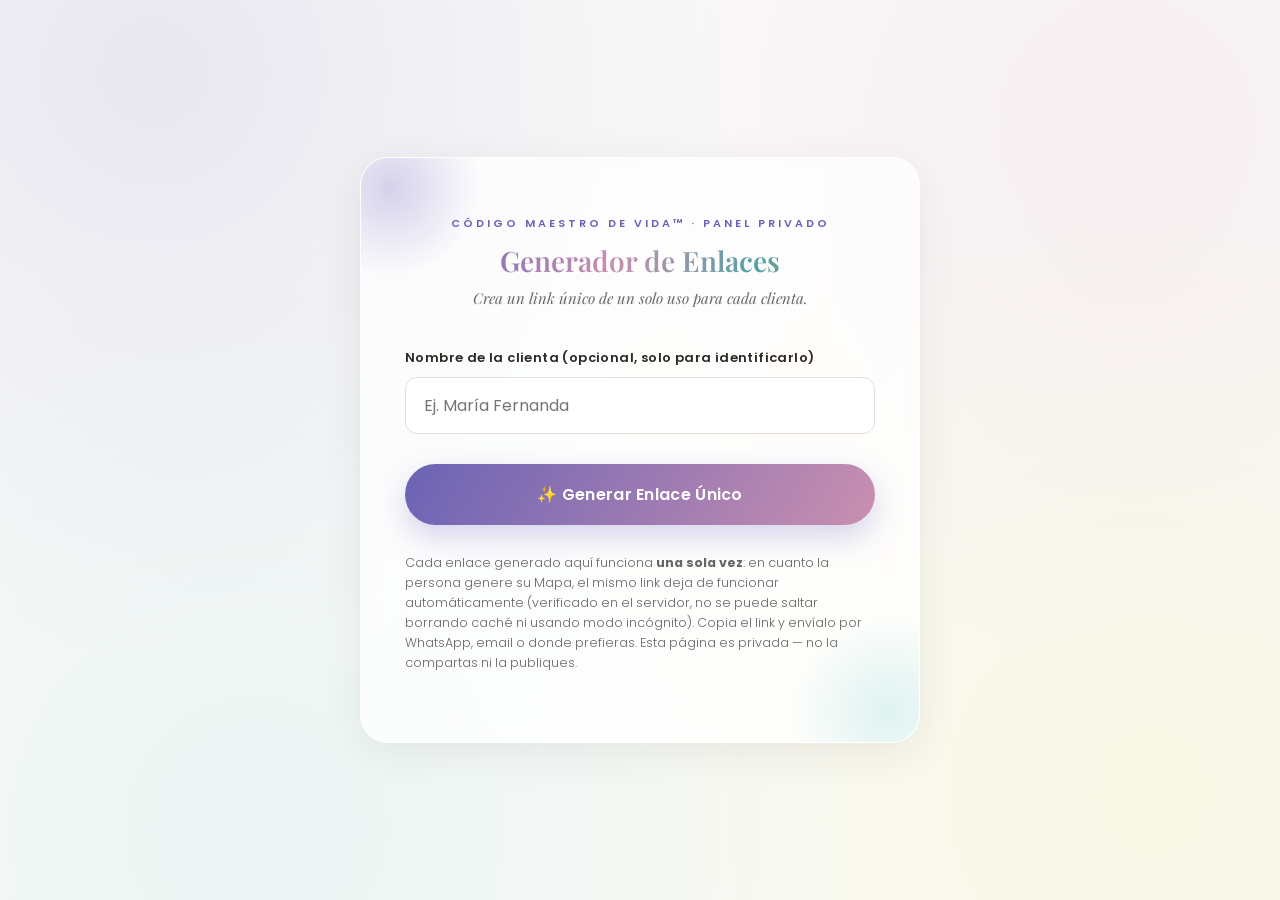
<file: admin.html>
<!DOCTYPE html>
<html lang="es">
<head>
<meta charset="UTF-8">
<meta name="viewport" content="width=device-width, initial-scale=1.0">
<meta name="robots" content="noindex, nofollow">
<title>Generador de enlaces — Mapa de Reconexión Personal™</title>
<link rel="preconnect" href="https://fonts.googleapis.com">
<link rel="preconnect" href="https://fonts.gstatic.com" crossorigin>
<link href="https://fonts.googleapis.com/css2?family=Playfair+Display:ital,wght@0,500;0,600;0,700;1,500&family=Poppins:wght@300;400;500;600;700&display=swap" rel="stylesheet">
<link rel="stylesheet" href="/style.css">
<style>
  .admin-wrap{min-height:100vh;display:flex;align-items:center;justify-content:center;padding:32px 20px;}
  .admin-card{width:100%;max-width:560px;}
  .admin-list{margin-top:28px;text-align:left;}
  .admin-item{
    background:#fff;border-radius:14px;padding:14px 16px;margin-bottom:10px;
    box-shadow:var(--shadow-card);display:flex;align-items:center;justify-content:space-between;gap:10px;
  }
  .admin-item .link-text{font-size:13px;color:var(--text);word-break:break-all;}
  .admin-item .link-name{font-size:12px;color:var(--text-secondary);margin-bottom:3px;}
  .copy-btn{
    flex:0 0 auto;background:var(--purple);color:#fff;border-radius:100px;padding:8px 14px;
    font-size:12.5px;font-weight:600;transition:background 0.25s;
  }
  .copy-btn.copied{background:var(--turquoise-d);}
  .admin-note{font-size:12.5px;color:var(--text-secondary);margin-top:22px;text-align:left;line-height:1.6;}
</style>
</head>
<body>
<div class="bg-glow"></div>
<div class="admin-wrap">
  <div class="form-card admin-card">
    <div class="form-eyebrow">Código Maestro de Vida™ · Panel privado</div>
    <h1 style="font-size:28px;">Generador de Enlaces</h1>
    <p class="form-sub">Crea un link único de un solo uso para cada clienta.</p>

    <div class="field">
      <label for="clientName">Nombre de la clienta (opcional, solo para identificarlo)</label>
      <input type="text" id="clientName" placeholder="Ej. María Fernanda">
    </div>
    <button type="button" class="btn-generate" id="genBtn">✨ Generar Enlace Único</button>

    <div class="admin-list" id="linkList"></div>

    <p class="admin-note">
      Cada enlace generado aquí funciona <strong>una sola vez</strong>: en cuanto la persona genere su Mapa,
      el mismo link deja de funcionar automáticamente (verificado en el servidor, no se puede saltar borrando caché
      ni usando modo incógnito). Copia el link y envíalo por WhatsApp, email o donde prefieras.
      Esta página es privada — no la compartas ni la publiques.
    </p>
  </div>
</div>

<script>
(function () {
  function stripAccents(s) {
    var out = "";
    for (var i = 0; i < s.length; i++) {
      var code = s.charCodeAt(i);
      // Rango Unicode de marcas diacríticas combinantes: U+0300–U+036F
      if (code >= 768 && code <= 879) continue;
      out += s.charAt(i);
    }
    return out;
  }

  function slugify(s) {
    return stripAccents((s || "").toString().normalize("NFD"))
      .toLowerCase()
      .replace(/[^a-z0-9]+/g, "-")
      .replace(/^-+|-+$/g, "")
      .slice(0, 24);
  }

  function randomSuffix() {
    return Math.random().toString(36).slice(2, 6) + Date.now().toString(36).slice(-3);
  }

  var list = document.getElementById("linkList");

  function addLinkCard(name, token) {
    var url = window.location.origin + "/?token=" + encodeURIComponent(token);
    var item = document.createElement("div");
    item.className = "admin-item";
    item.innerHTML =
      '<div>' +
        '<div class="link-name">' + (name ? name : "Sin nombre") + '</div>' +
        '<div class="link-text">' + url + '</div>' +
      '</div>' +
      '<button type="button" class="copy-btn">Copiar</button>';
    var btn = item.querySelector(".copy-btn");
    btn.addEventListener("click", function () {
      navigator.clipboard.writeText(url).then(function () {
        btn.textContent = "¡Copiado!";
        btn.classList.add("copied");
        setTimeout(function () { btn.textContent = "Copiar"; btn.classList.remove("copied"); }, 1800);
      });
    });
    list.insertBefore(item, list.firstChild);
  }

  document.getElementById("genBtn").addEventListener("click", function () {
    var nameInput = document.getElementById("clientName");
    var name = nameInput.value.trim();
    var slug = slugify(name);
    var token = (slug ? slug + "-" : "") + randomSuffix();
    addLinkCard(name, token);
    nameInput.value = "";
  });
})();
</script>
</body>
</html>
</file>
<file: style.css>
:root{
  --base:#2D2A26;
  --purple:#8B85CA;
  --turquoise:#AFE2E3;
  --yellow:#F3EFA1;
  --pink:#E7BBD7;
  --bg:#FAFAF8;
  --text:#2D2A26;
  --text-secondary:#666666;
  --purple-d:#6B63B5;
  --pink-d:#C98FB0;
  --turquoise-d:#4FA3A6;
  --yellow-d:#C9A227;
  --radius-lg:28px;
  --radius-md:18px;
  --radius-sm:12px;
  --shadow-soft:0 10px 40px rgba(45,42,38,0.08);
  --shadow-card:0 6px 24px rgba(45,42,38,0.07);
  --transition:0.45s cubic-bezier(.22,.61,.36,1);
}

*{box-sizing:border-box;}

html{scroll-behavior:smooth;}

body{
  margin:0;
  min-height:100vh;
  background:var(--bg);
  color:var(--text);
  font-family:'Poppins',sans-serif;
  font-weight:300;
  line-height:1.7;
  -webkit-font-smoothing:antialiased;
}

h1,h2,h3,h4,.serif{
  font-family:'Playfair Display',serif;
  font-weight:600;
  color:var(--base);
  margin:0;
}

p{margin:0 0 1em 0;}

button{font-family:inherit;cursor:pointer;border:none;}

.hidden{display:none !important;}

/* ============ BACKGROUND AMBIENCE ============ */
.bg-glow{
  position:fixed;
  inset:0;
  z-index:-1;
  background:
    radial-gradient(circle at 12% 8%, rgba(139,133,202,0.16), transparent 42%),
    radial-gradient(circle at 88% 14%, rgba(231,187,215,0.18), transparent 40%),
    radial-gradient(circle at 20% 92%, rgba(175,226,227,0.20), transparent 45%),
    radial-gradient(circle at 90% 88%, rgba(243,239,161,0.22), transparent 45%),
    var(--bg);
  transition:background var(--transition);
}

/* ============ FORM SCREEN ============ */
#formScreen, #gateScreen{
  min-height:100vh;
  display:flex;
  align-items:center;
  justify-content:center;
  padding:32px 20px;
}

#gateScreen .mandala{
  animation:spin 3.5s linear infinite;
}
@keyframes spin{
  from{transform:rotate(0deg);}
  to{transform:rotate(360deg);}
}

.form-card{
  width:100%;
  max-width:560px;
  background:rgba(255,255,255,0.72);
  backdrop-filter:blur(18px);
  border:1px solid rgba(255,255,255,0.6);
  border-radius:var(--radius-lg);
  padding:56px 44px;
  box-shadow:var(--shadow-soft);
  text-align:center;
  position:relative;
  overflow:hidden;
  animation:fadeUp 0.9s ease both;
}

.form-card::before{
  content:"";
  position:absolute;
  top:-60px;left:-60px;
  width:180px;height:180px;
  border-radius:50%;
  background:radial-gradient(circle, rgba(139,133,202,0.35), transparent 70%);
}
.form-card::after{
  content:"";
  position:absolute;
  bottom:-70px;right:-70px;
  width:200px;height:200px;
  border-radius:50%;
  background:radial-gradient(circle, rgba(175,226,227,0.4), transparent 70%);
}

.mandala{
  width:64px;height:64px;
  margin:0 auto 18px;
  opacity:0.85;
}

.form-eyebrow{
  text-transform:uppercase;
  letter-spacing:3px;
  font-size:11px;
  color:var(--purple-d);
  font-weight:600;
  margin-bottom:10px;
}

.form-card h1{
  font-size:clamp(28px,5vw,38px);
  line-height:1.25;
  margin-bottom:8px;
  background:linear-gradient(100deg, var(--purple-d), var(--pink-d) 45%, var(--turquoise-d) 75%, var(--yellow-d));
  -webkit-background-clip:text;
  background-clip:text;
  -webkit-text-fill-color:transparent;
}

.form-sub{
  color:var(--text-secondary);
  font-size:15px;
  margin-bottom:36px;
  font-style:italic;
  font-family:'Playfair Display',serif;
}

#gateMessage{
  white-space:pre-line;
  line-height:1.7;
}

.field{
  text-align:left;
  margin-bottom:22px;
  position:relative;
}

.field label{
  display:block;
  font-size:13px;
  font-weight:600;
  letter-spacing:0.4px;
  color:var(--base);
  margin-bottom:8px;
}

.field input{
  width:100%;
  padding:15px 18px;
  font-size:16px;
  font-family:inherit;
  font-weight:400;
  border:1.5px solid #E4E0D8;
  border-radius:var(--radius-sm);
  background:#fff;
  color:var(--text);
  transition:border-color 0.3s, box-shadow 0.3s;
}

.field input:focus{
  outline:none;
  border-color:var(--purple);
  box-shadow:0 0 0 4px rgba(139,133,202,0.15);
}

.field input.error{
  border-color:#D98686;
  box-shadow:0 0 0 4px rgba(217,134,134,0.12);
}

.field-error{
  color:#B5544F;
  font-size:12.5px;
  margin-top:6px;
  min-height:16px;
  display:none;
}
.field-error.show{display:block;}

.btn-generate{
  width:100%;
  padding:18px 24px;
  font-size:16px;
  font-weight:600;
  letter-spacing:0.3px;
  color:#fff;
  border-radius:100px;
  background:linear-gradient(120deg, var(--purple-d), var(--pink-d) 50%, var(--turquoise-d));
  background-size:200% 200%;
  box-shadow:0 12px 30px rgba(139,133,202,0.35);
  transition:transform 0.3s, box-shadow 0.3s, background-position 0.6s;
  margin-top:8px;
}
.btn-generate:hover{
  transform:translateY(-2px);
  box-shadow:0 16px 36px rgba(139,133,202,0.45);
  background-position:100% 50%;
}
.btn-generate:active{transform:translateY(0);}

.form-notice{
  margin-top:18px;
  padding:14px 16px;
  border-radius:var(--radius-sm);
  background:rgba(139,133,202,0.10);
  border:1px solid rgba(139,133,202,0.25);
  font-size:12.5px;
  line-height:1.55;
  color:var(--text-secondary);
  text-align:left;
}
.form-notice strong{color:var(--base);}

.form-footnote{
  margin-top:28px;
  font-size:12px;
  color:var(--text-secondary);
  opacity:0.8;
}

@keyframes fadeUp{
  from{opacity:0; transform:translateY(24px);}
  to{opacity:1; transform:translateY(0);}
}

/* ============ APP SCREEN ============ */
#appScreen{
  min-height:100vh;
  display:flex;
  flex-direction:column;
}

.app-header{
  padding:22px 5vw 0;
  text-align:center;
}

.app-header .brand{
  font-family:'Playfair Display',serif;
  font-size:13px;
  letter-spacing:3px;
  text-transform:uppercase;
  color:var(--purple-d);
  font-weight:600;
}

.app-header .app-title{
  font-size:clamp(24px,4vw,34px);
  margin-top:8px;
}

.app-header .client-name{
  font-family:'Playfair Display',serif;
  font-style:italic;
  font-weight:500;
  font-size:clamp(15px,2vw,18px);
  color:var(--text-secondary);
  margin-top:10px;
}

/* Tab nav */
.tab-nav{
  display:flex;
  gap:8px;
  overflow-x:auto;
  padding:20px 5vw 14px;
  scrollbar-width:thin;
  position:sticky;
  top:0;
  z-index:20;
  background:linear-gradient(to bottom, var(--bg) 70%, transparent);
  backdrop-filter:blur(6px);
}
.tab-nav::-webkit-scrollbar{height:5px;}
.tab-nav::-webkit-scrollbar-thumb{background:#ddd8cc;border-radius:10px;}

.tab-btn{
  flex:0 0 auto;
  display:flex;
  align-items:center;
  gap:8px;
  padding:11px 18px;
  border-radius:100px;
  background:#fff;
  border:1.5px solid #ECE8DE;
  color:var(--text-secondary);
  font-size:13.5px;
  font-weight:500;
  white-space:nowrap;
  transition:all 0.3s;
}
.tab-btn .tab-icon{font-size:15px;}
.tab-btn:hover{border-color:var(--tab-color, var(--purple));color:var(--text);}
.tab-btn.active{
  background:var(--tab-color, var(--purple));
  border-color:var(--tab-color, var(--purple));
  color:#fff;
  box-shadow:0 8px 20px -6px var(--tab-color, var(--purple));
}

/* Barra de progreso "termómetro" (debajo de las pestañas).
   Es una fila de segmentos independientes en vez de una línea continua,
   a propósito: para que no se confunda con la barra de scroll de las
   pestañas de arriba (que también es una línea delgada). */
.progress-track{
  display:flex;
  align-items:center;
  gap:5px;
  margin:2px 5vw 22px;
  padding:6px 10px;
  border-radius:100px;
  background:rgba(45,42,38,0.045);
  box-shadow:inset 0 1px 3px rgba(45,42,38,0.06);
  flex:0 0 auto;
}
.progress-seg{
  flex:1 1 0;
  height:7px;
  border-radius:100px;
  background:rgba(45,42,38,0.10);
  transition:background 0.4s ease, transform 0.35s cubic-bezier(.22,.61,.36,1), box-shadow 0.4s ease;
}
.progress-seg.filled{
  box-shadow:0 2px 6px -1px rgba(45,42,38,0.22);
}
.progress-seg.current{
  transform:scaleY(1.45);
}

/* Panels */
.tab-panels{
  flex:1;
  position:relative;
  padding:10px 5vw 80px;
}

.tab-panel{
  display:none;
  max-width:820px;
  margin:0 auto;
  animation:panelIn 0.5s ease both;
}
.tab-panel.active{display:block;}

@keyframes panelIn{
  from{opacity:0; transform:translateY(14px);}
  to{opacity:1; transform:translateY(0);}
}

.panel-hero{
  text-align:center;
  padding:36px 24px 40px;
  border-radius:var(--radius-lg);
  margin-bottom:32px;
  position:relative;
  overflow:hidden;
  background:var(--panel-gradient, linear-gradient(135deg, rgba(139,133,202,0.18), rgba(175,226,227,0.18)));
}

.panel-hero .phase-label{
  text-transform:uppercase;
  letter-spacing:2.5px;
  font-size:10.5px;
  font-weight:600;
  color:var(--text-secondary);
  opacity:0.8;
  margin-bottom:6px;
}

.panel-hero .eyebrow{
  text-transform:uppercase;
  letter-spacing:3px;
  font-size:11.5px;
  font-weight:600;
  color:var(--panel-color-dark, var(--purple-d));
  margin-bottom:10px;
}

.panel-hero h2{
  font-size:clamp(24px,4vw,34px);
  margin-bottom:10px;
}

.panel-hero .panel-number{
  display:inline-flex;
  align-items:center;
  justify-content:center;
  width:56px;height:56px;
  border-radius:50%;
  background:var(--panel-color, var(--purple));
  color:#fff;
  font-family:'Playfair Display',serif;
  font-size:24px;
  font-weight:700;
  margin:14px auto 0;
  box-shadow:0 10px 24px -8px var(--panel-color, var(--purple));
}

.panel-hero .panel-tagline{
  font-family:'Playfair Display',serif;
  font-style:italic;
  color:var(--text-secondary);
  font-size:15px;
  max-width:480px;
  margin:14px auto 0;
}

/* Content blocks */
.block-divider{
  text-align:center;
  color:var(--purple-d);
  opacity:0.55;
  font-size:14px;
  letter-spacing:8px;
  margin:30px 0;
}

.block-heading{
  display:block;
  margin:34px 0 14px;
}
.block-heading span{
  font-family:'Playfair Display',serif;
  font-weight:600;
  font-size:15px;
  letter-spacing:1.2px;
  text-transform:uppercase;
  color:var(--base);
  padding-bottom:8px;
  border-bottom:2px solid var(--panel-color, var(--purple));
  display:inline-block;
}

.block-step{
  display:flex;
  align-items:center;
  gap:12px;
  margin:38px 0 16px;
}
.block-step .step-badge{
  flex:0 0 auto;
  width:34px;height:34px;
  border-radius:50%;
  background:var(--panel-color, var(--purple));
  color:#fff;
  display:flex;align-items:center;justify-content:center;
  font-weight:600;
  font-size:14px;
  font-family:'Playfair Display',serif;
}
.block-step .step-badge.step-badge-closing{
  font-family:'Playfair Display',serif;
  font-size:17px;
}
.block-step .step-text{
  font-weight:600;
  font-size:14.5px;
  letter-spacing:0.6px;
  color:var(--base);
  text-transform:uppercase;
}

.block-p{
  font-size:15.5px;
  color:var(--text);
  white-space:pre-line;
  margin-bottom:18px;
}

.block-callout{
  background:var(--panel-callout-bg, rgba(139,133,202,0.16));
  border-left:4px solid var(--panel-color, var(--purple));
  border-radius:0 var(--radius-sm) var(--radius-sm) 0;
  padding:18px 22px;
  font-style:italic;
  font-family:'Playfair Display',serif;
  color:var(--base);
  white-space:pre-line;
  margin:18px 0 26px;
  box-shadow:var(--shadow-card);
}

.declaration-card{
  background:#fff;
  border-radius:var(--radius-lg);
  padding:38px 30px;
  margin:26px 0 32px;
  box-shadow:var(--shadow-card);
  border-top:3px solid var(--panel-color, var(--purple));
  text-align:center;
}
.declaration-card .declaration-text{
  font-family:'Playfair Display',serif;
  font-style:italic;
  font-weight:500;
  font-size:16.5px;
  line-height:1.9;
  color:var(--base);
  white-space:pre-line;
}

.card{
  background:#fff;
  border-radius:var(--radius-md);
  padding:22px 24px;
  box-shadow:var(--shadow-card);
  margin:18px 0;
  border-top:3px solid var(--panel-color, var(--purple));
}
.card .card-title{
  font-family:'Playfair Display',serif;
  font-weight:600;
  font-size:15.5px;
  margin-bottom:12px;
  color:var(--base);
}
.card .card-line{
  font-size:14.5px;
  color:var(--text);
  margin-bottom:8px;
  padding-left:22px;
  position:relative;
}
.card .card-line.checkbox::before{
  content:"☐";
  position:absolute;left:0;top:0;
  color:var(--panel-color-dark, var(--purple-d));
}
.card .card-line.bullet::before{
  content:"✦";
  position:absolute;left:0;top:0;
  font-size:11px;
  color:var(--panel-color-dark, var(--purple-d));
}
.card .card-line.plain{padding-left:0;margin-bottom:10px;}

.card-grid{
  display:grid;
  grid-template-columns:1fr 1fr;
  gap:16px;
  margin:20px 0;
}
.card-grid .card{margin:0;}
@media(max-width:640px){
  .card-grid{grid-template-columns:1fr;}
}

.signature-block{
  text-align:center;
  margin-top:40px;
  padding-top:28px;
  border-top:1px solid #ECE8DE;
}
.signature-block .sig-name{
  font-family:'Playfair Display',serif;
  font-size:19px;
  font-weight:600;
  color:var(--base);
}
.signature-block .sig-title{
  font-size:13px;
  color:var(--text-secondary);
  margin-top:2px;
}

/* Portada specific */
.portada-codes{
  display:grid;
  grid-template-columns:repeat(4,1fr);
  gap:14px;
  margin:28px 0 6px;
}
@media(max-width:640px){.portada-codes{grid-template-columns:1fr 1fr;}}
.code-chip{
  background:#fff;
  border-radius:var(--radius-md);
  padding:18px 10px;
  text-align:center;
  box-shadow:var(--shadow-card);
}
.code-chip .code-letter{
  font-family:'Playfair Display',serif;
  font-size:12px;
  letter-spacing:2px;
  text-transform:uppercase;
  color:var(--text-secondary);
  margin-bottom:6px;
}
.code-chip .code-value{
  font-family:'Playfair Display',serif;
  font-size:34px;
  font-weight:700;
}
.code-chip .code-name{
  font-size:11.5px;
  color:var(--text-secondary);
  margin-top:4px;
}
.code-chip.a{color:var(--purple-d);} .code-chip.a .code-value{color:var(--purple-d);}
.code-chip.b{color:var(--pink-d);} .code-chip.b .code-value{color:var(--pink-d);}
.code-chip.c{color:var(--turquoise-d);} .code-chip.c .code-value{color:var(--turquoise-d);}
.code-chip.d{color:var(--yellow-d);} .code-chip.d .code-value{color:var(--yellow-d);}

.portada-meta{
  text-align:center;
  color:var(--text-secondary);
  font-size:13.5px;
  margin-top:6px;
}

/* Cierre / download */
.download-box{
  text-align:center;
  margin:44px 0 10px;
  padding:40px 28px;
  border-radius:var(--radius-lg);
  background:linear-gradient(135deg, rgba(139,133,202,0.14), rgba(231,187,215,0.14), rgba(175,226,227,0.14), rgba(243,239,161,0.18));
}
.download-box p{color:var(--text-secondary);font-size:14px;margin-bottom:22px;}
.download-box .download-share-note{
  margin-top:22px;
  margin-bottom:0;
  font-size:12.5px;
  line-height:1.6;
  opacity:0.85;
}
.btn-download{
  display:inline-flex;
  align-items:center;
  gap:10px;
  padding:18px 34px;
  border-radius:100px;
  color:#fff;
  font-weight:600;
  font-size:15.5px;
  background:linear-gradient(120deg, var(--purple-d), var(--pink-d) 45%, var(--turquoise-d) 75%, var(--yellow-d));
  background-size:220% 220%;
  box-shadow:0 14px 34px rgba(139,133,202,0.35);
  transition:transform 0.3s, box-shadow 0.3s, background-position 0.6s;
}
.btn-download:hover{transform:translateY(-2px);background-position:100% 50%;}
.btn-download:disabled{opacity:0.6;cursor:wait;transform:none;}

.footer-note{
  text-align:center;
  font-size:12px;
  color:var(--text-secondary);
  opacity:0.75;
  margin:40px 0 10px;
}

/* Nav bottom actions */
.panel-nav-actions{
  display:flex;
  justify-content:space-between;
  margin-top:44px;
  gap:12px;
}
.nav-arrow{
  background:#fff;
  border:1.5px solid #ECE8DE;
  border-radius:100px;
  padding:12px 22px;
  font-size:13.5px;
  font-weight:500;
  color:var(--text);
  transition:all 0.3s;
}
.nav-arrow:hover{border-color:var(--purple);color:var(--purple-d);}
.nav-arrow:disabled{opacity:0.35;cursor:default;}

@media(max-width:640px){
  .form-card{padding:40px 24px;}
  .tab-panels{padding:10px 5vw 60px;}
}
</file>
